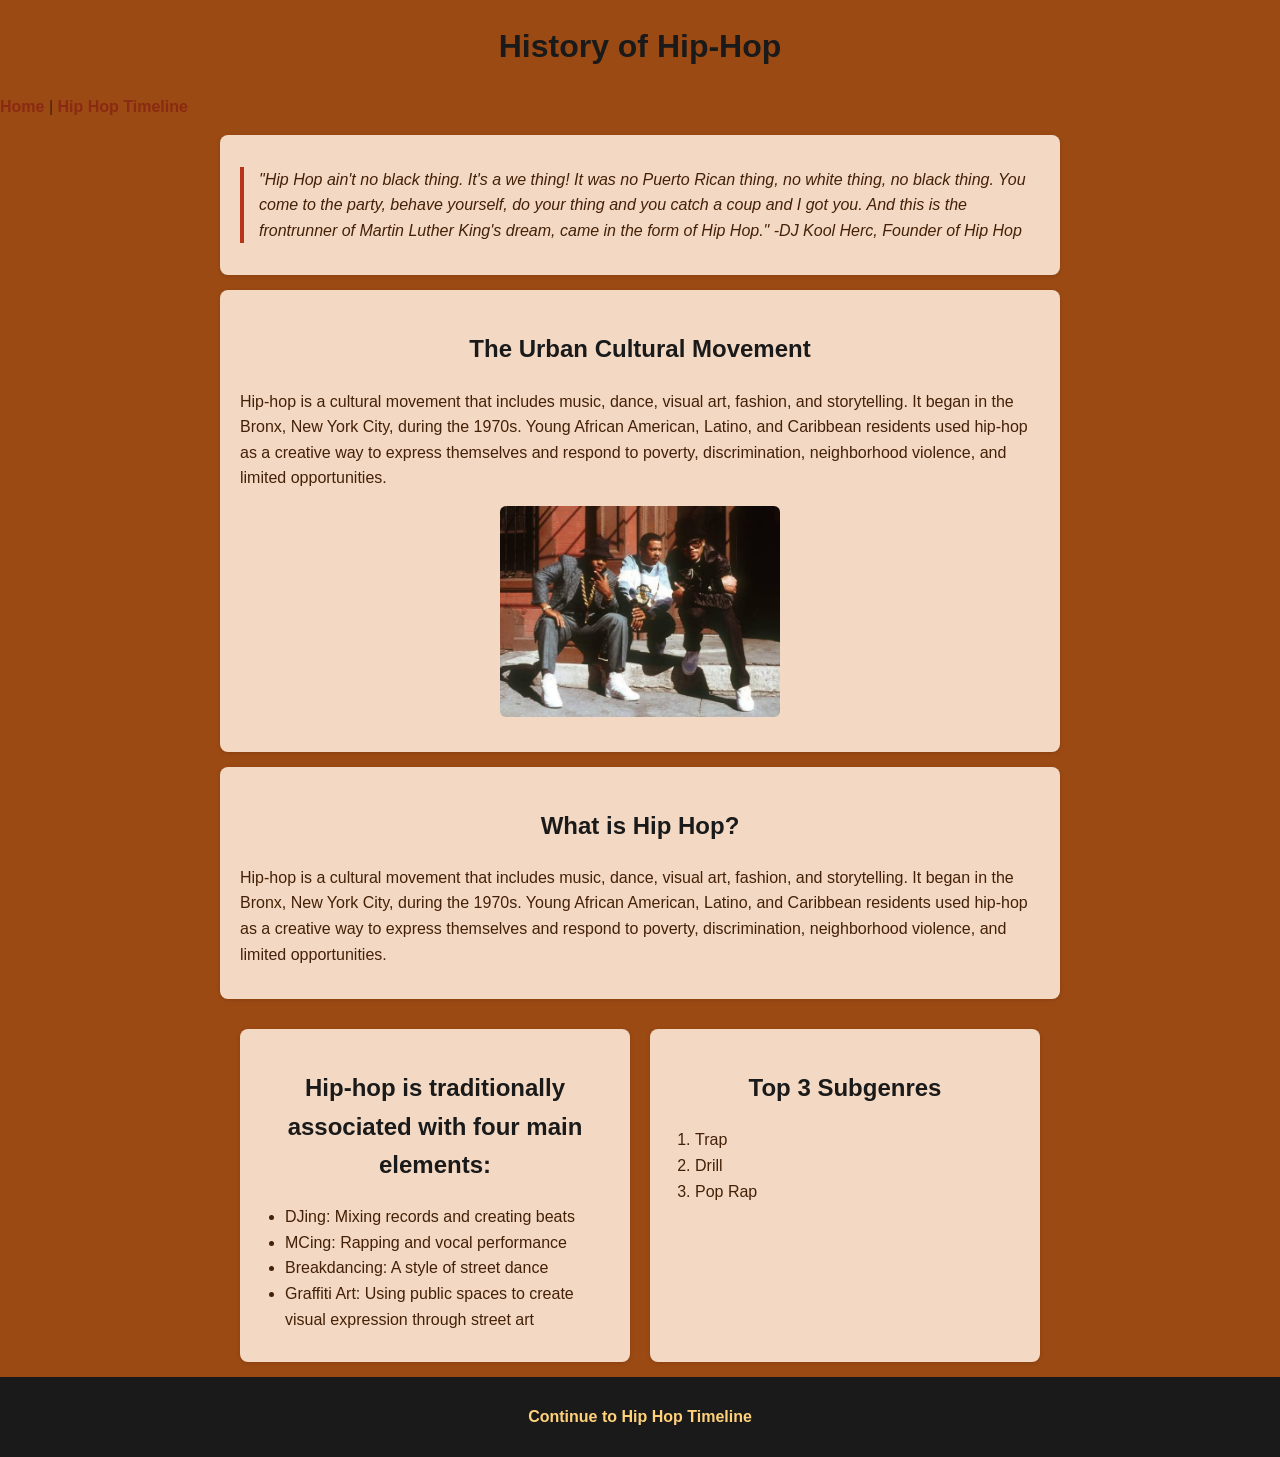
<file: index.html>
<!DOCTYPE html>
<html lang="en">
<head>
    <meta charset="UTF-8">
    <meta name="viewport" content="width=device-width, initial-scale=1.0">
    <title>History of Hip-Hop</title>
    <link rel="stylesheet" href="./css/style.css" />
</head>
<body>

  <!-- Site header, shared style with page2 via .site-header -->
  <h1>History of Hip-Hop</h1>
    <nav>
      <a href="index.html">Home</a> |
      <a href="page2.html">Hip Hop Timeline</a>
    </nav>
  </header>

  <main>

    <!-- Opening quote section -->
    <section id="quote" class="content-section">
      <p class="quote">"Hip Hop ain't no black thing. It's a we thing! It was no Puerto
        Rican thing, no white thing, no black thing. You come to the party,
        behave yourself, do your thing and you catch a coup and I got you.
        And this is the frontrunner of Martin Luther King's dream, came in
        the form of Hip Hop." -DJ Kool Herc, Founder of Hip Hop</p>
    </section>

    <!-- Urban cultural movement section -->
    <section id="movement" class="content-section">
      <h2>The Urban Cultural Movement</h2>
      <p>Hip-hop is a cultural movement that includes music,
        dance, visual art, fashion, and storytelling. It began
        in the Bronx, New York City, during the 1970s. Young
        African American, Latino, and Caribbean residents used
        hip-hop as a creative way to express themselves and
        respond to poverty, discrimination, neighborhood violence,
        and limited opportunities.</p>

      <!-- Cover photo for main page of the website -->
      <img src="Images/HipHopCover.jpeg" alt="Graffiti-style mural of a DJ at two turntables with breakdancers in front"
        width="35%" class="feature-img" />
    </section>

    <!-- What is hip hop section -->
    <section id="what-is-hiphop" class="content-section">
      <h2>What is Hip Hop?</h2>
      <p>Hip-hop is a cultural movement that includes music, dance,
        visual art, fashion, and storytelling. It began in the Bronx,
        New York City, during the 1970s. Young African American,
        Latino, and Caribbean residents used hip-hop as a creative
        way to express themselves and respond to poverty, discrimination,
        neighborhood violence, and limited opportunities.</p>
    </section>

    <!-- Flex container: places the elements list and subgenres list side by side -->
    <div class="flex-container">
      <section id="elements" class="content-section media-list">
        <h2>Hip-hop is traditionally associated with four main elements:</h2>
        <ul>
          <li>DJing: Mixing records and creating beats</li>
          <li>MCing: Rapping and vocal performance</li>
          <li>Breakdancing: A style of street dance</li>
          <li>Graffiti Art: Using public spaces to create
            visual expression through street art</li>
        </ul>
      </section>

      <section id="subgenres" class="content-section media-list">
        <h2>Top 3 Subgenres</h2>
        <ol>
          <li>Trap</li>
          <li>Drill</li>
          <li>Pop Rap</li>
        </ol>
      </section>
    </div>

  </main>

  <!-- Site footer, shared style with page2 via .site-footer -->
  <footer class="site-footer">
    <p><a href="page2.html">Continue to Hip Hop Timeline</a></p>
  </footer>

</body>
</html>
</file>
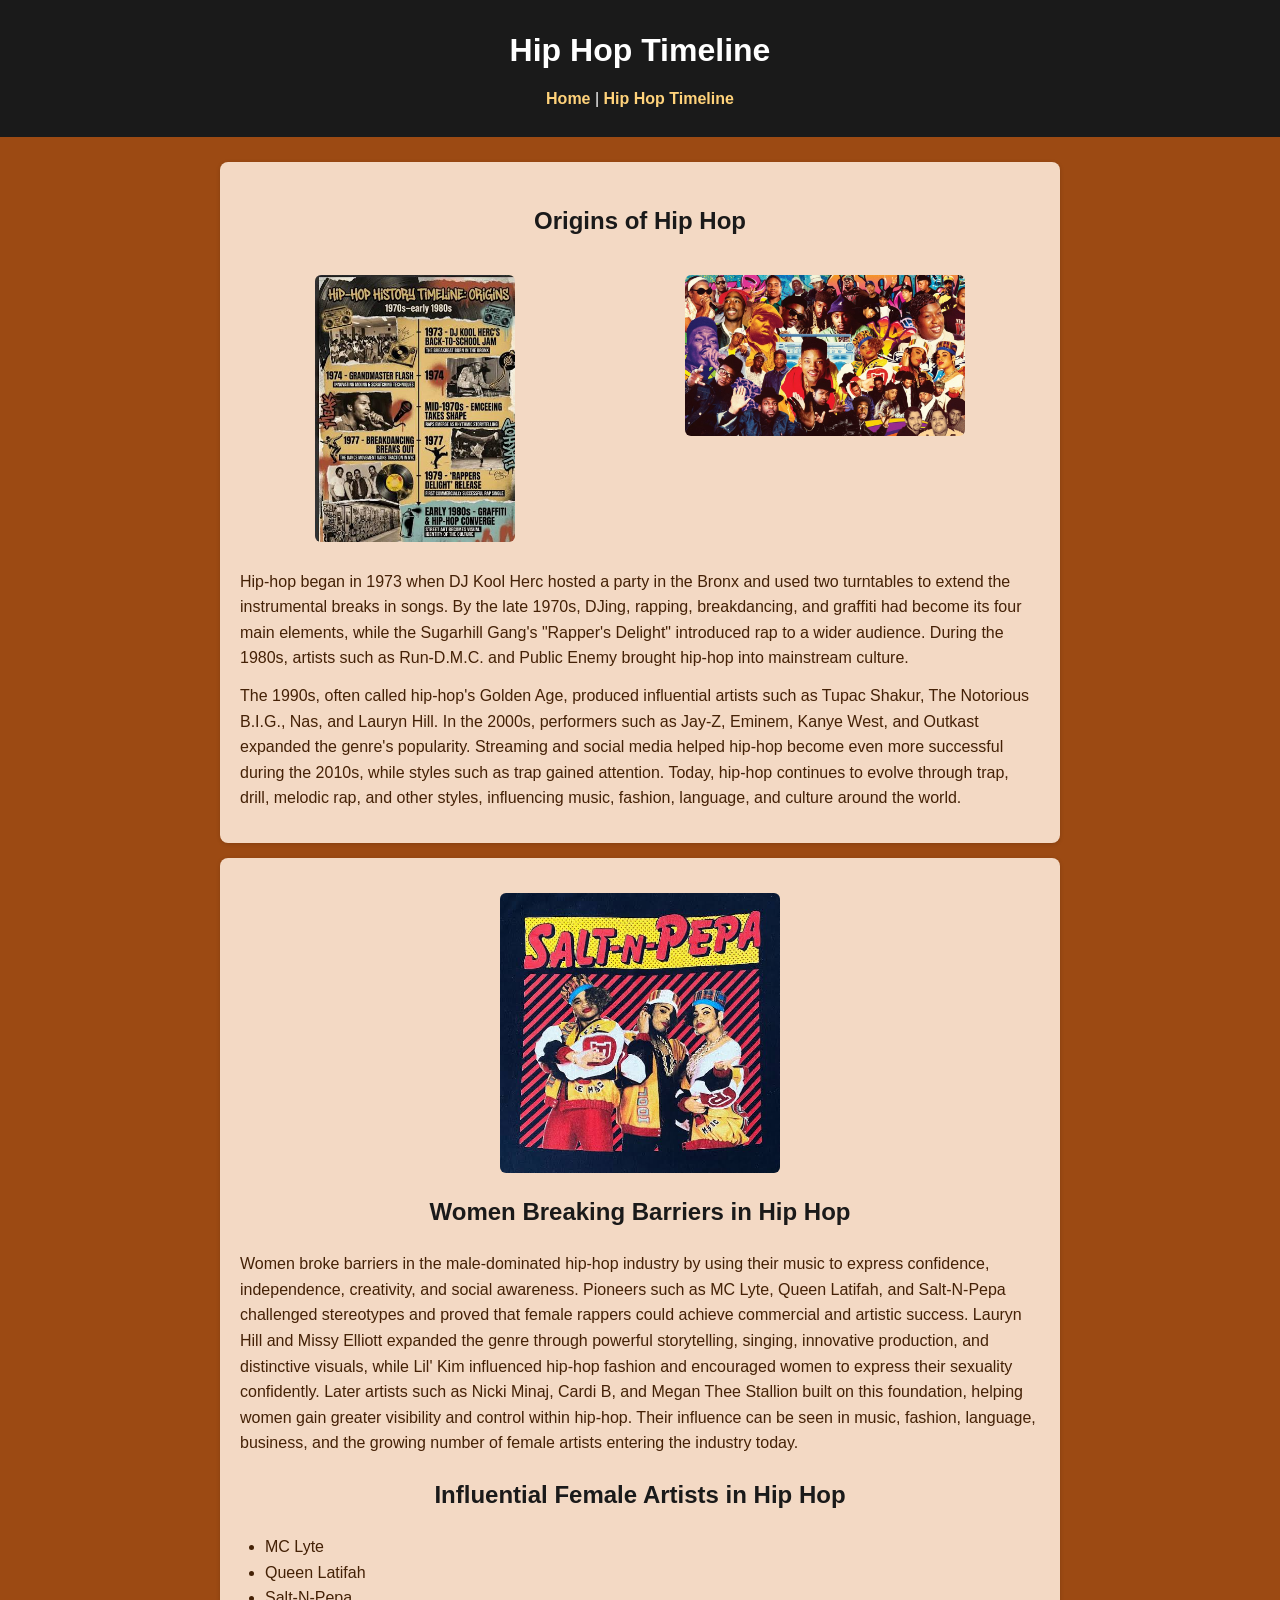
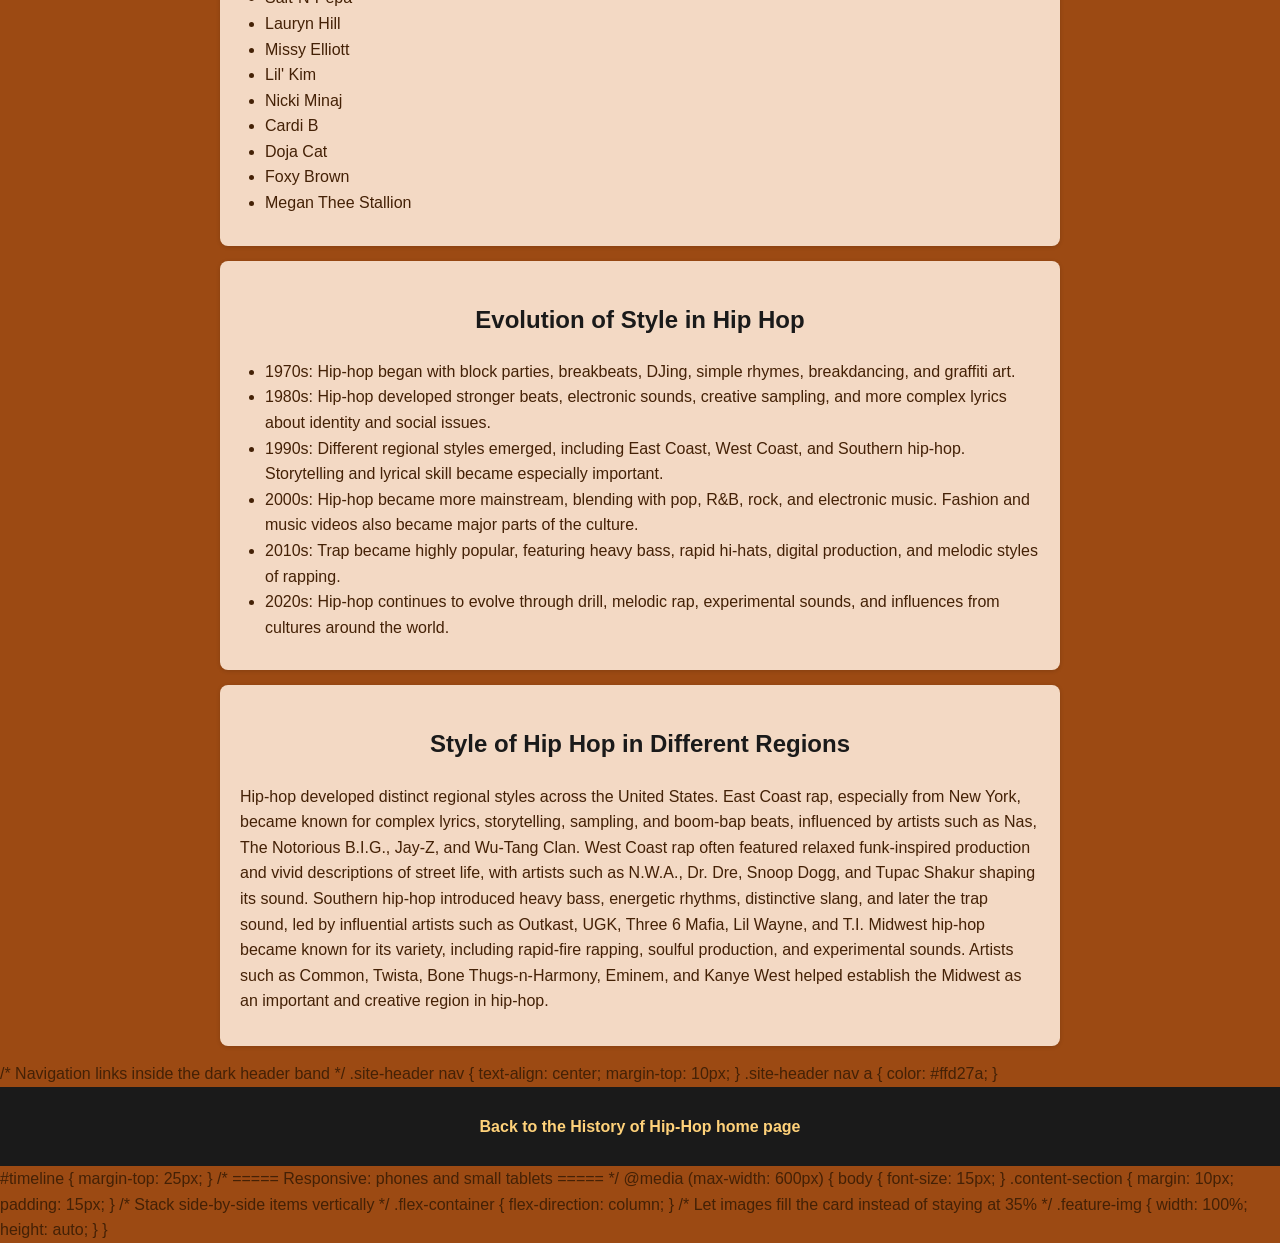
<file: page2.html>
<!DOCTYPE html>
<html lang="en">
<head>
    <meta charset="UTF-8">
    <meta name="viewport" content="width=device-width, initial-scale=1.0">
    <title>Hip Hop Timeline</title>
    <link rel="stylesheet" href="./css/style.css" />
</head>
<body>

  <header class="site-header">
       <h1>Hip Hop Timeline</h1>
    <nav>
      <a href="index.html">Home</a> |
      <a href="page2.html">Hip Hop Timeline</a>
    </nav>
  </header>

  <main>

    <!-- Origin story, with a flex row for the two header images -->
     <section id="timeline" class="content-section">
      <h2>Origins of Hip Hop</h2>
      <div class="flex-container">
        <img src="Images/origin.jpeg" alt="DJ Kool Herc standing behind his turntables at a 1970s Bronx block party"
          width="25%" height="35%" class="feature-img" />
        <img src="Images/collage.jpg" alt="Collage of hip hop artists including Tupac, Nas, and Lauryn Hill"
          width="35%" height="35%" class="feature-img" />
      </div>

      <p>Hip-hop began in 1973 when DJ Kool Herc hosted a party in the
        Bronx and used two turntables to extend the instrumental breaks
        in songs. By the late 1970s, DJing, rapping, breakdancing, and
        graffiti had become its four main elements, while the Sugarhill
        Gang's "Rapper's Delight" introduced rap to a wider audience.
        During the 1980s, artists such as Run-D.M.C. and Public Enemy
        brought hip-hop into mainstream culture.</p>

      <p>The 1990s, often called
        hip-hop's Golden Age, produced influential artists such as Tupac
        Shakur, The Notorious B.I.G., Nas, and Lauryn Hill. In the 2000s,
        performers such as Jay-Z, Eminem, Kanye West, and Outkast expanded
        the genre's popularity. Streaming and social media helped hip-hop
        become even more successful during the 2010s, while styles such as
        trap gained attention. Today, hip-hop continues to evolve through
        trap, drill, melodic rap, and other styles, influencing music,
        fashion, language, and culture around the world.</p>
    </section>

    <!-- Women in hip hop section -->
    <section id="women" class="content-section">
      <img src="Images/saltPepper.jpeg" alt="Salt-N-Pepa posing together in matching colorful jackets"
        width="35%" height="35%" class="feature-img" />

      <h2>Women Breaking Barriers in Hip Hop</h2>
      <p>Women broke barriers in the male-dominated hip-hop industry by using their
        music to express confidence, independence, creativity, and social awareness.
        Pioneers such as MC Lyte, Queen Latifah, and Salt-N-Pepa challenged
        stereotypes and proved that female rappers could achieve commercial and
        artistic success. Lauryn Hill and Missy Elliott expanded the genre through
        powerful storytelling, singing, innovative production, and distinctive visuals,
        while Lil' Kim influenced hip-hop fashion and encouraged women to express
        their sexuality confidently. Later artists such as Nicki Minaj, Cardi B,
        and Megan Thee Stallion built on this foundation, helping women gain greater
        visibility and control within hip-hop. Their influence can be seen in music,
        fashion, language, business, and the growing number of female artists
        entering the industry today.</p>

      <h2>Influential Female Artists in Hip Hop</h2>
      <ul>
        <li>MC Lyte</li>
        <li>Queen Latifah</li>
        <li>Salt-N-Pepa</li>
        <li>Lauryn Hill</li>
        <li>Missy Elliott</li>
        <li>Lil' Kim</li>
        <li>Nicki Minaj</li>
        <li>Cardi B</li>
        <li>Doja Cat</li>
        <li>Foxy Brown</li>
        <li>Megan Thee Stallion</li>
      </ul>
    </section>

    <!-- Style evolution timeline -->
    <section id="evolution" class="content-section">
      <h2>Evolution of Style in Hip Hop</h2>
      <ul>
        <li>1970s: Hip-hop began with block parties, breakbeats, DJing, simple rhymes, breakdancing, and graffiti art.</li>
        <li>1980s: Hip-hop developed stronger beats, electronic sounds, creative sampling, and more complex lyrics about identity and social issues.</li>
        <li>1990s: Different regional styles emerged, including East Coast, West Coast, and Southern hip-hop. Storytelling and lyrical skill became especially important.</li>
        <li>2000s: Hip-hop became more mainstream, blending with pop, R&amp;B, rock, and electronic music. Fashion and music videos also became major parts of the culture.</li>
        <li>2010s: Trap became highly popular, featuring heavy bass, rapid hi-hats, digital production, and melodic styles of rapping.</li>
        <li>2020s: Hip-hop continues to evolve through drill, melodic rap, experimental sounds, and influences from cultures around the world.</li>
      </ul>
    </section>

    <!-- Regional styles section -->
    <section id="regions" class="content-section">
      <h2>Style of Hip Hop in Different Regions</h2>
      <p>Hip-hop developed distinct regional styles across the United States.
        East Coast rap, especially from New York, became known for complex
        lyrics, storytelling, sampling, and boom-bap beats, influenced by
        artists such as Nas, The Notorious B.I.G., Jay-Z, and Wu-Tang Clan.
        West Coast rap often featured relaxed funk-inspired production and
        vivid descriptions of street life, with artists such as N.W.A., Dr.
        Dre, Snoop Dogg, and Tupac Shakur shaping its sound. Southern hip-hop
        introduced heavy bass, energetic rhythms, distinctive slang, and later
        the trap sound, led by influential artists such as Outkast, UGK, Three
        6 Mafia, Lil Wayne, and T.I. Midwest hip-hop became known for its
        variety, including rapid-fire rapping, soulful production, and experimental
        sounds. Artists such as Common, Twista, Bone Thugs-n-Harmony, Eminem,
        and Kanye West helped establish the Midwest as an important and creative
        region in hip-hop.</p>
    </section>

  </main>

/* Navigation links inside the dark header band */
  .site-header nav {
    text-align: center;
    margin-top: 10px;
}

.site-header nav a {
    color: #ffd27a;
}
<footer class="site-footer">
    <p><a href="index.html">Back to the History of Hip-Hop home page</a></p>
  </footer>

</body>
</html>

#timeline {
    margin-top: 25px;
}

/* ===== Responsive: phones and small tablets ===== */
@media (max-width: 600px) {
    body {
        font-size: 15px;
    }

    .content-section {
        margin: 10px;
        padding: 15px;
    }

    /* Stack side-by-side items vertically */
    .flex-container {
        flex-direction: column;
    }

    /* Let images fill the card instead of staying at 35% */
    .feature-img {
        width: 100%;
        height: auto;
    }
}
</file>
<file: css/style.css>
/* ===== Tag-based rules ===== */
/* Page-wide background and default font for readability */
body {
    background-color: #9c4a13;
    font-family: Arial, Helvetica, sans-serif;
    font-size: 16px;
    line-height: 1.6;
    margin: 0;
    padding: 0;
    color: #442106;
}

/* Center headings and give them a consistent dark color */
h1, h2, h3 {
    text-align: center;
    color: #1a1a1a;
}


/* Comfortable paragraph spacing */
p {
    margin: 12px 0;
}

/* Style links consistently across the site */
a {
    color: #8a2a12;
    text-decoration: none;
    font-weight: bold;
}

a:hover {
    text-decoration: underline;
}

/* Lists get a little breathing room */
ul, ol {
    margin: 10px 0;
    padding-left: 25px;
}

/* ===== Class rules ===== */
/* Shared header/footer band styling */
.site-header {
    background-color: #1a1a1a;
    color: white;
    padding: 25px 15px;
}

.site-header h1 {
    color: white;
    margin: 0;
}

.site-footer {
    background-color: #1a1a1a;
    color: white;
    text-align: center;
    padding: 15px;
}
/* Navigation links inside the dark header band */
  .site-header nav {
    text-align: center;
    margin-top: 10px;
}

.site-header nav a {
    color: #ffd27a;
}

.site-footer a {
    color: #ffd27a;
}
/* Card-style container used for every content block */
.content-section {
    background-color: #f3d9c4;
    max-width: 800px;
    margin: 15px auto;
    padding: 20px;
    border-radius: 8px;
    box-shadow: 0 1px 4px rgba(0, 0, 0, 0.15);
}
 
/* Styling for the opening DJ Kool Herc quote */
.quote {
    font-style: italic;
    border-left: 4px solid #b8341b;
    padding-left: 15px;
    color: #442106;
}
 
/* Consistent sizing/spacing for images throughout the site */
.feature-img {
    display: block;
    margin: 15px auto;
    border-radius: 6px;
}
 
/* Flexbox container: lays child sections/images out side by side with spacing */
.flex-container {
    display: flex;
    gap: 20px;
    flex-wrap: wrap;
    justify-content: center;
    max-width: 800px;
    margin: 0 auto;
}
 
/* Lets each item in a flex row share space evenly */
.media-list {
    flex: 1;
    min-width: 220px;
}
 
/* ===== ID rules ===== */
/* Slight accent tint to set the "women in hip-hop" section apart */
#women {
    background-color: #f3d9c4;

}
 
/* Gives the timeline intro a bit more top spacing since it follows the header directly */
#timeline {
    margin-top: 25px;
}

/* ===== Responsive: phones and small tablets ===== */
@media (max-width: 600px) {
    body {
        font-size: 15px;
    }

    .content-section {
        margin: 10px;
        padding: 15px;
    }

    /* Stack side-by-side items vertically */
    .flex-container {
        flex-direction: column;
    }

    /* Let images fill the card instead of staying at 35% */
    .feature-img {
        width: 100%;
        height: auto;
    }
}
</file>
